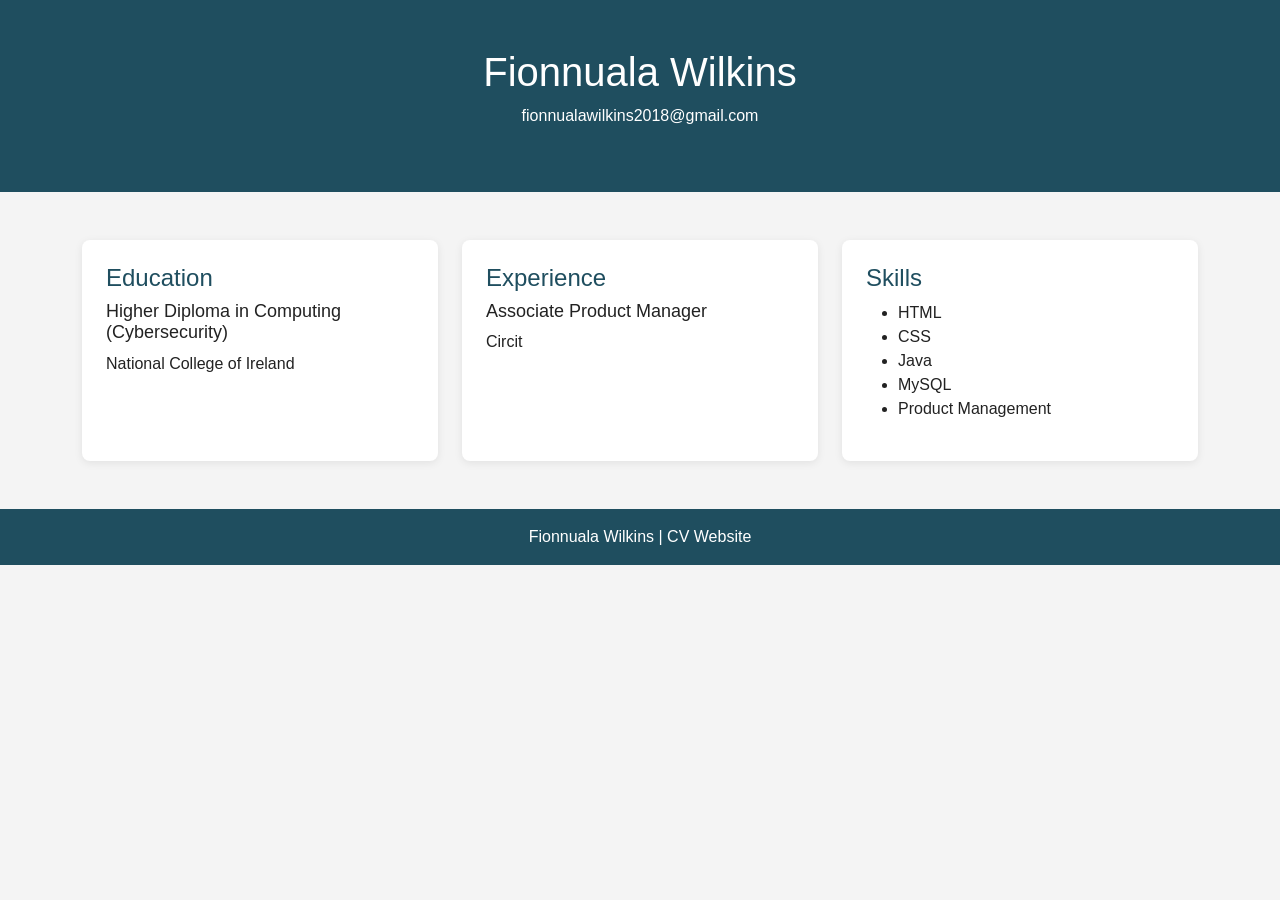
<file: index.html>
<!DOCTYPE html>
<html lang="en">
<head>
    <meta charset="UTF-8">
    <meta name="viewport" content="width=device-width, initial-scale=1.0">
    <title>Fionnuala Wilkins - CV</title>

    <!-- Bootstrap 5 -->
    <link href="https://cdn.jsdelivr.net/npm/bootstrap@5.3.3/dist/css/bootstrap.min.css" rel="stylesheet">

    <!-- Custom styles -->
    <link rel="stylesheet" href="style.css">
</head>
<body>

    <header class="text-center py-5">
        <div class="container">
            <h1>Fionnuala Wilkins</h1>
            <p>fionnualawilkins2018@gmail.com</p>
        </div>
    </header>

    <main class="container my-5">
        <div class="row g-4">

            <!-- Education -->
            <section class="col-12 col-md-6 col-lg-4">
                <div class="cv-card p-4 h-100">
                    <h2>Education</h2>
                    <h3>Higher Diploma in Computing (Cybersecurity)</h3>
                    <p>National College of Ireland</p>
                </div>
            </section>

            <!-- Experience -->
            <section class="col-12 col-md-6 col-lg-4">
                <div class="cv-card p-4 h-100">
                    <h2>Experience</h2>
                    <h3>Associate Product Manager</h3>
                    <p>Circit</p>
                </div>
            </section>

            <!-- Skills -->
            <section class="col-12 col-md-12 col-lg-4">
                <div class="cv-card p-4 h-100">
                    <h2>Skills</h2>
                    <ul>
                        <li>HTML</li>
                        <li>CSS</li>
                        <li>Java</li>
                        <li>MySQL</li>
                        <li>Product Management</li>
                    </ul>
                </div>
            </section>

        </div>
    </main>

    <footer class="text-center py-3">
        <p class="mb-0">Fionnuala Wilkins | CV Website</p>
    </footer>

    <script src="https://cdn.jsdelivr.net/npm/bootstrap@5.3.3/dist/js/bootstrap.bundle.min.js"></script>

</body>
</html>
</file>
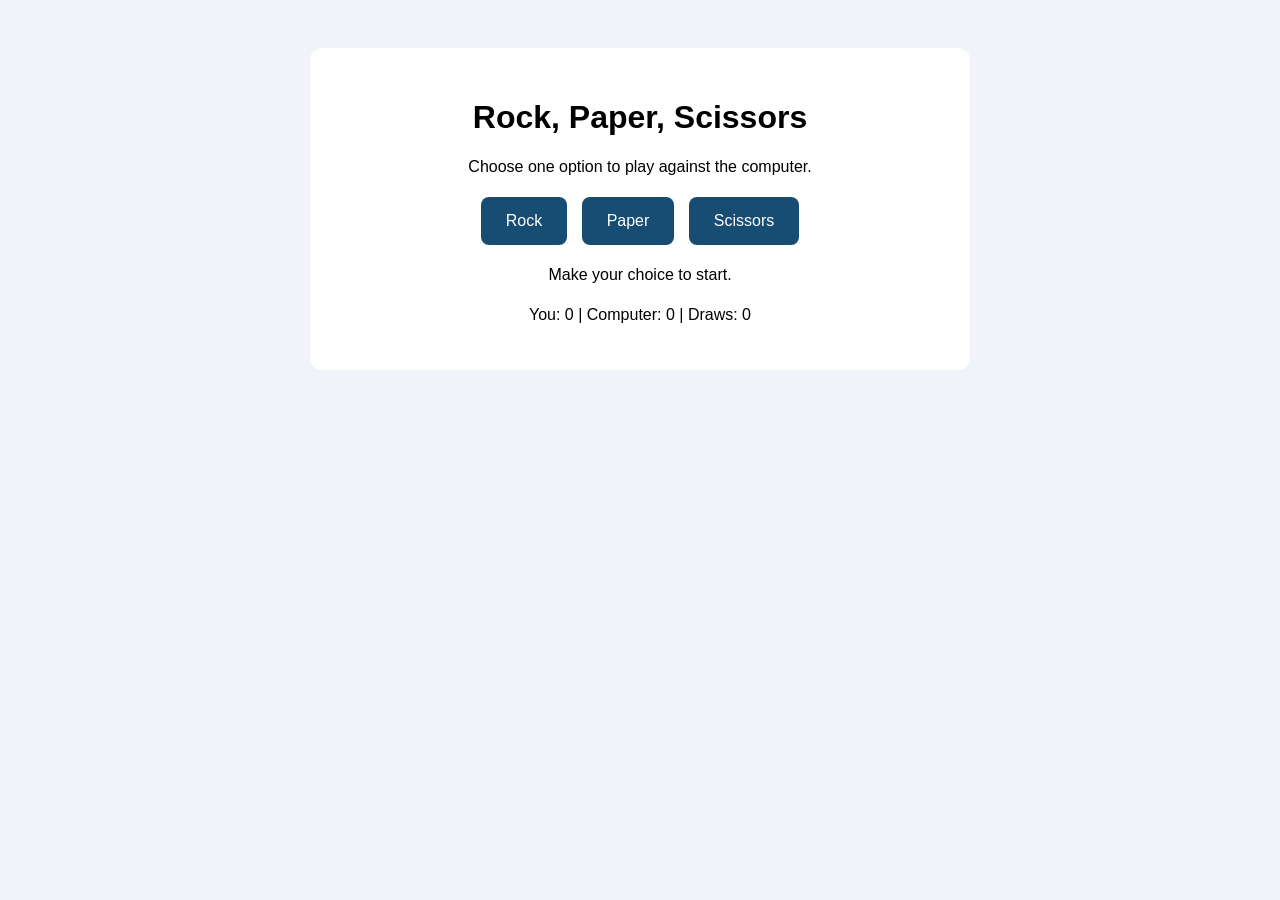
<file: week8-rock-paper-scissors/index.html>
<!DOCTYPE html>
<html lang="en">
<head>
    <meta charset="UTF-8">
    <meta name="viewport" content="width=device-width, initial-scale=1.0">
    <title>Week 8 - Rock Paper Scissors</title>
    <style>
        body {
            font-family: Arial, sans-serif;
            text-align: center;
            background-color: #f0f4f8;
            padding: 40px 15px;
        }

        main {
            background: white;
            max-width: 600px;
            margin: auto;
            padding: 30px;
            border-radius: 12px;
        }

        button {
            background: #174c73;
            color: white;
            border: none;
            padding: 15px 25px;
            margin: 5px;
            border-radius: 8px;
            cursor: pointer;
            font-size: 16px;
        }

        button:hover {
            background: #106b9c;
        }

        #result {
            font-size: 22px;
            font-weight: bold;
        }
    </style>
</head>
<body>

    <main>
        <h1>Rock, Paper, Scissors</h1>
        <p>Choose one option to play against the computer.</p>

        <button id="rock">Rock</button>
        <button id="paper">Paper</button>
        <button id="scissors">Scissors</button>

        <p id="choices">Make your choice to start.</p>
        <p id="result"></p>
        <p id="score">You: 0 | Computer: 0 | Draws: 0</p>
    </main>

    <script>
        let playerScore = 0;
        let computerScore = 0;
        let draws = 0;

        function playGame(playerChoice) {

            // Generate a random computer choice
            const options = ["rock", "paper", "scissors"];
            const randomNumber = Math.floor(Math.random() * 3);
            const computerChoice = options[randomNumber];

            let result;

            // Check for a draw
            if (playerChoice === computerChoice) {
                result = "It's a draw!";
                draws++;
            }

            // Check whether the player wins
            else if (
                (playerChoice === "rock" && computerChoice === "scissors") ||
                (playerChoice === "paper" && computerChoice === "rock") ||
                (playerChoice === "scissors" && computerChoice === "paper")
            ) {
                result = "You win!";
                playerScore++;
            }

            // Otherwise the computer wins
            else {
                result = "Computer wins!";
                computerScore++;
            }

            // Display the choices and result
            document.getElementById("choices").textContent =
                "You chose " + playerChoice +
                ". The computer chose " + computerChoice + ".";

            document.getElementById("result").textContent = result;

            document.getElementById("score").textContent =
                "You: " + playerScore +
                " | Computer: " + computerScore +
                " | Draws: " + draws;
        }

        // Handle button clicks
        document.getElementById("rock").addEventListener("click", function() {
            playGame("rock");
        });

        document.getElementById("paper").addEventListener("click", function() {
            playGame("paper");
        });

        document.getElementById("scissors").addEventListener("click", function() {
            playGame("scissors");
        });
    </script>

</body>
</html>
</file>
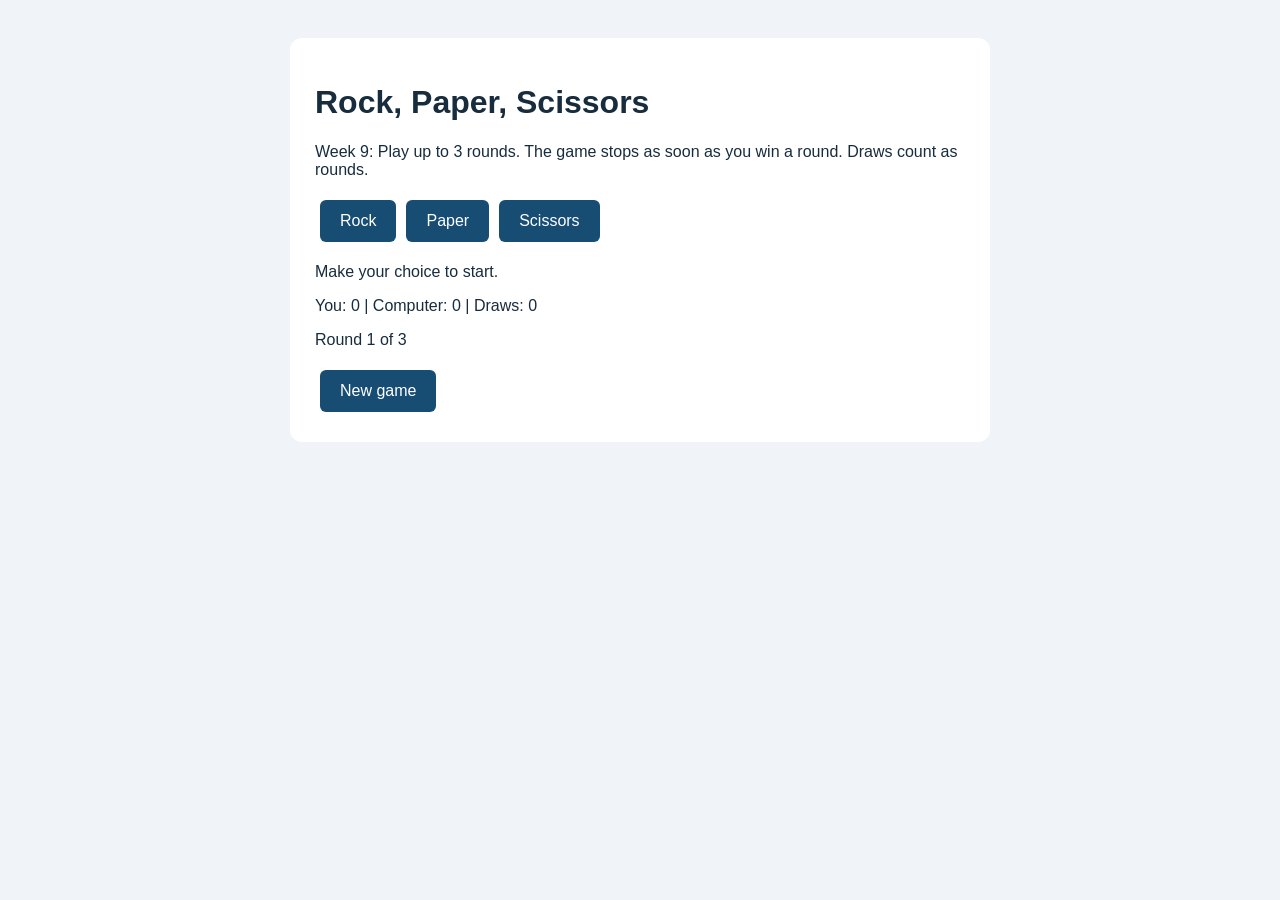
<file: week9-rock-paper-scissors/index.html>
<!DOCTYPE html>
<html lang="en"><head><meta charset="UTF-8"><meta name="viewport" content="width=device-width, initial-scale=1.0"><title>Week 9 - Rock Paper Scissors</title><style>body{font-family:Arial,sans-serif;background:#f0f4f8;color:#172c3d;padding:30px 15px}main{background:white;max-width:650px;margin:auto;padding:25px;border-radius:12px}button{background:#174c73;color:white;padding:12px 20px;margin:5px;border:0;border-radius:6px;font-size:16px;cursor:pointer}button:disabled{opacity:.5;cursor:default}input{padding:8px;font-size:16px;max-width:90px}label{display:block;margin:15px 0}table{width:100%;border-collapse:collapse}th,td{text-align:left;padding:10px;border-bottom:1px solid #ccc}</style></head>
<body><main><h1>Rock, Paper, Scissors</h1><p>Week 9: Play up to 3 rounds. The game stops as soon as you win a round. Draws count as rounds.</p>
<button id="rock" onclick="playGame('rock')">Rock</button><button id="paper" onclick="playGame('paper')">Paper</button><button id="scissors" onclick="playGame('scissors')">Scissors</button>
<div aria-live="polite"><p id="choices">Make your choice to start.</p><p id="result"></p><p id="score">You: 0 | Computer: 0 | Draws: 0</p><p id="status">Round 1 of 3</p></div><ol id="history"></ol><button onclick="resetGame()">New game</button>
</main><script>
let playerScore = 0;
let computerScore = 0;
let draws = 0;
let rounds = 0;
let gameOver = false;
const options = ["rock", "paper", "scissors"];

function playGame(playerChoice) {
    if (gameOver) { return; }
    // Generate a fresh independent choice every round. Repeats are possible.
    const randomNumber = Math.floor(Math.random() * 3);
    const computerChoice = options[randomNumber];
    rounds++;
    let result;
    if (playerChoice === computerChoice) {
        result = "It's a draw!";
        draws++;
    } else if (
        (playerChoice === "rock" && computerChoice === "scissors") ||
        (playerChoice === "paper" && computerChoice === "rock") ||
        (playerChoice === "scissors" && computerChoice === "paper")
    ) {
        result = "You win!";
        playerScore++;
        gameOver = true;
    } else {
        result = "Computer wins!";
        computerScore++;
    }
    document.getElementById("choices").textContent = "You chose " + playerChoice + ". The computer chose " + computerChoice + ".";
    document.getElementById("result").textContent = result;
    document.getElementById("score").textContent = "You: " + playerScore + " | Computer: " + computerScore + " | Draws: " + draws;
    const entry = document.createElement("li");
    entry.textContent = "Round " + rounds + ": You chose " + playerChoice + ", computer chose " + computerChoice + ". " + result;
    document.getElementById("history").appendChild(entry);
    if (rounds === 3) { gameOver = true; }
    if (gameOver) {
        document.getElementById("status").textContent = "Game over after " + rounds + " round(s).";
        // A loop disables all three choice buttons.
        for (let i = 0; i < options.length; i++) {
            document.getElementById(options[i]).disabled = true;
        }
    } else {
        document.getElementById("status").textContent = "Round " + (rounds + 1) + " of 3";
    }
}
function resetGame() {
    playerScore = 0; computerScore = 0; draws = 0; rounds = 0; gameOver = false;
    for (let i = 0; i < options.length; i++) {
        document.getElementById(options[i]).disabled = false;
    }
    document.getElementById("choices").textContent = "Make your choice to start.";
    document.getElementById("result").textContent = "";
    document.getElementById("score").textContent = "You: 0 | Computer: 0 | Draws: 0";
    document.getElementById("status").textContent = "Round 1 of 3";
    document.getElementById("history").textContent = "";
}
</script></body></html>
</file>
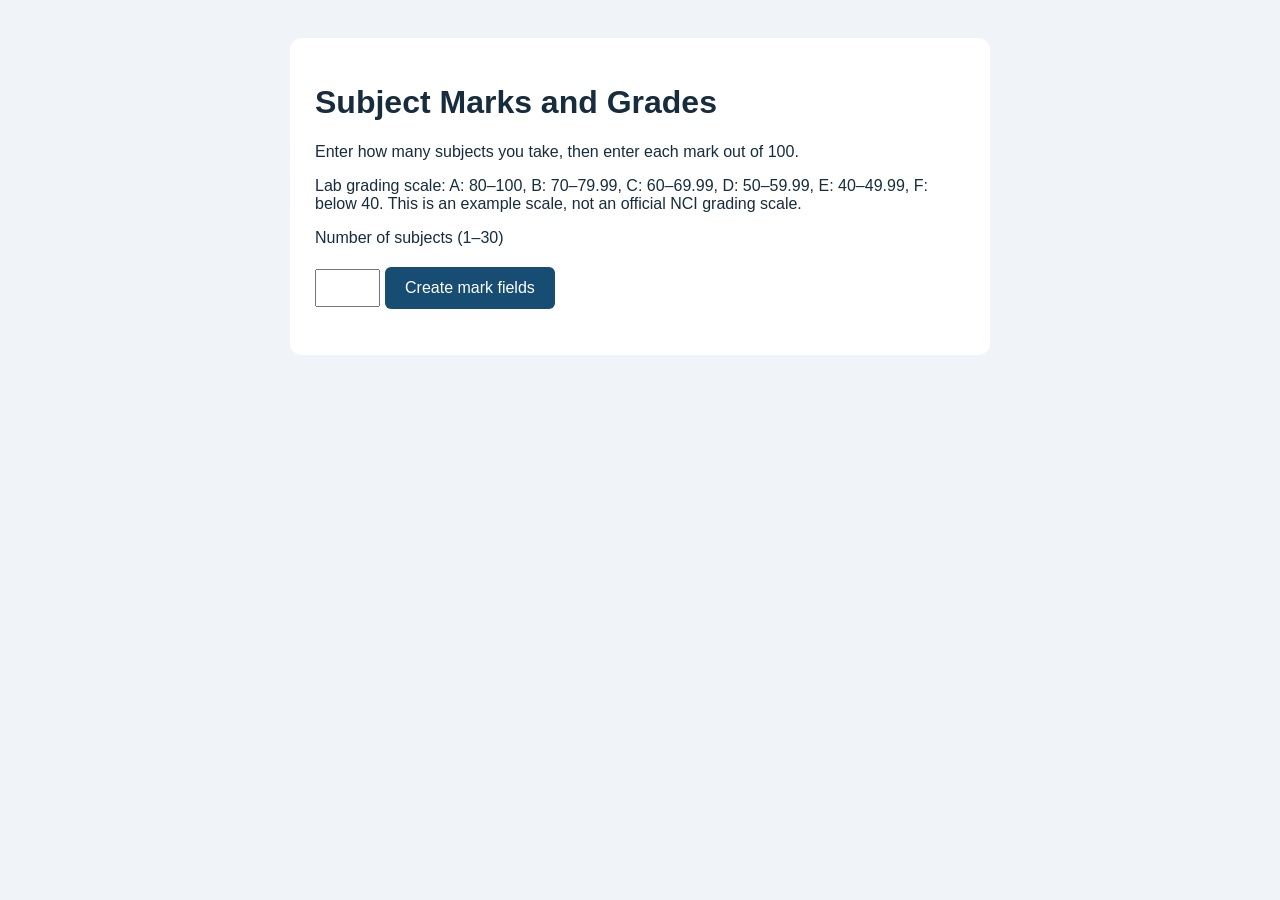
<file: week9-subject-grades/index.html>
<!DOCTYPE html>
<html lang="en"><head><meta charset="UTF-8"><meta name="viewport" content="width=device-width, initial-scale=1.0"><title>Week 9 - Subject Marks and Grades</title><style>body{font-family:Arial,sans-serif;background:#f0f4f8;color:#172c3d;padding:30px 15px}main{background:white;max-width:650px;margin:auto;padding:25px;border-radius:12px}button{background:#174c73;color:white;padding:12px 20px;margin:5px;border:0;border-radius:6px;font-size:16px;cursor:pointer}button:disabled{opacity:.5;cursor:default}input{padding:8px;font-size:16px;max-width:90px}label{display:block;margin:15px 0}table{width:100%;border-collapse:collapse}th,td{text-align:left;padding:10px;border-bottom:1px solid #ccc}</style></head>
<body><main><h1>Subject Marks and Grades</h1><p>Enter how many subjects you take, then enter each mark out of 100.</p><p>Lab grading scale: A: 80–100, B: 70–79.99, C: 60–69.99, D: 50–59.99, E: 40–49.99, F: below 40. This is an example scale, not an official NCI grading scale.</p>
<form onsubmit="createSubjects(); return false;"><label for="count">Number of subjects (1–30)</label><input id="count" type="number" min="1" max="30" step="1" required><button>Create mark fields</button></form>
<form id="marksForm" hidden onsubmit="showResults(); return false;"><div id="fields"></div><button>Show results</button></form>
<p id="error" role="alert"></p><section id="results" aria-live="polite"></section></main>
<script>
let numberOfSubjects = 0;
function getGrade(mark) {
    if (mark >= 80) { return "A"; }
    else if (mark >= 70) { return "B"; }
    else if (mark >= 60) { return "C"; }
    else if (mark >= 50) { return "D"; }
    else if (mark >= 40) { return "E"; }
    else { return "F"; }
}
function createSubjects() {
    const value = document.getElementById("count").value;
    const count = Number(value);
    if (value.trim() === "" || !Number.isInteger(count) || count < 1 || count > 30) {
        document.getElementById("error").textContent = "Enter a whole number from 1 to 30.";
        return;
    }
    numberOfSubjects = count;
    document.getElementById("error").textContent = "";
    document.getElementById("results").textContent = "";
    document.getElementById("fields").textContent = "";
    // Create one labelled mark field for each subject.
    for (let i = 1; i <= numberOfSubjects; i++) {
        const label = document.createElement("label");
        label.htmlFor = "mark" + i;
        label.textContent = "Subject " + i + " mark: ";
        const input = document.createElement("input");
        input.id = "mark" + i;
        input.type = "number"; input.min = "0"; input.max = "100";
        input.step = "any"; input.required = true;
        label.appendChild(input);
        document.getElementById("fields").appendChild(label);
    }
    document.getElementById("marksForm").hidden = false;
}
function showResults() {
    let total = 0;
    let rows = "";
    document.getElementById("results").textContent = "";
    for (let i = 1; i <= numberOfSubjects; i++) {
        const value = document.getElementById("mark" + i).value;
        const mark = Number(value);
        if (value.trim() === "" || !Number.isFinite(mark) || mark < 0 || mark > 100) {
            document.getElementById("error").textContent = "Enter a mark from 0 to 100 for subject " + i + ".";
            return;
        }
        total = total + mark;
        rows = rows + "<tr><td>Subject " + i + "</td><td>" + mark + "%</td><td>" + getGrade(mark) + "</td></tr>";
    }
    document.getElementById("error").textContent = "";
    const average = total / numberOfSubjects;
    document.getElementById("results").innerHTML = "<h2>Your results</h2><table><caption>Marks and grades for each subject</caption><thead><tr><th scope='col'>Subject</th><th scope='col'>Mark</th><th scope='col'>Grade</th></tr></thead><tbody>" + rows + "</tbody></table><p>Average: " + average.toFixed(2) + "% — Grade " + getGrade(average) + "</p>";
}
</script></body></html>
</file>
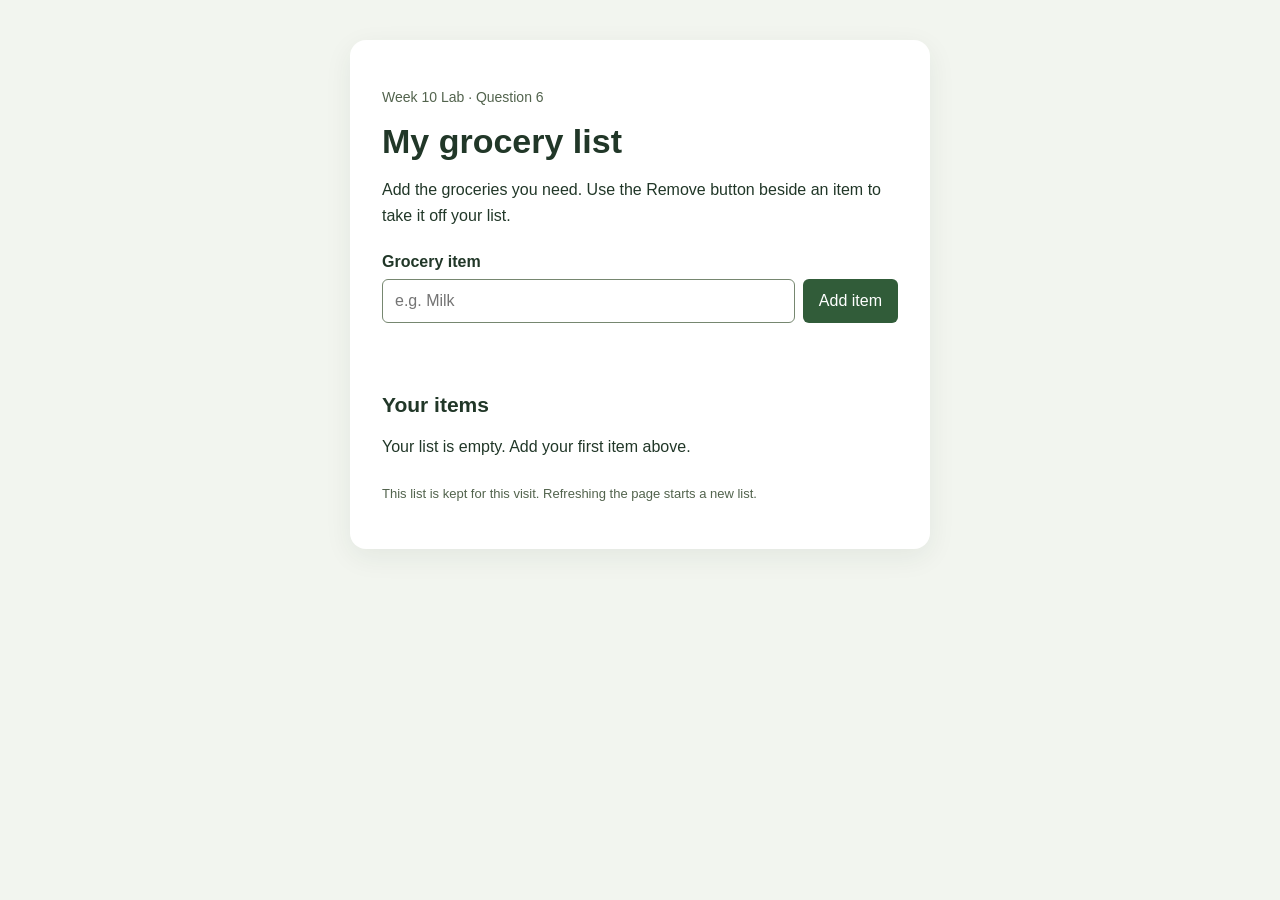
<file: Week10-Grocery-List/week10-grocery-list/index.html>
<!DOCTYPE html>
<html lang="en">
<head>
    <meta charset="UTF-8">
    <meta name="viewport" content="width=device-width, initial-scale=1.0">
    <title>Grocery List | Week 10 Lab</title>
    <style>
        * { box-sizing: border-box; }
        body { margin: 0; padding: 40px 16px; font-family: Arial, sans-serif; background: #f2f5ef; color: #213728; }
        main { max-width: 580px; margin: auto; padding: 32px; background: white; border-radius: 16px; box-shadow: 0 8px 28px #21372812; }
        .week { color: #52634d; font-size: 14px; }
        h1 { margin: 12px 0; font-size: 34px; }
        p { line-height: 1.6; }
        label { display: block; margin: 24px 0 8px; font-weight: bold; }
        .entry { display: flex; gap: 8px; }
        input { min-width: 0; flex: 1; padding: 12px; border: 1px solid #768770; border-radius: 6px; font: inherit; }
        button { padding: 12px 16px; border: 0; border-radius: 6px; background: #315c39; color: white; font: inherit; cursor: pointer; }
        button:hover { background: #24462b; }
        button:focus-visible, input:focus-visible { outline: 3px solid #a66a00; outline-offset: 3px; }
        h2 { margin-top: 28px; font-size: 21px; }
        ul { padding-left: 24px; list-style-type: disc; }
        li { padding: 10px 0; border-bottom: 1px solid #e1e7dc; overflow-wrap: anywhere; }
        li button { margin-left: 12px; padding: 7px 10px; background: #f0e7e3; color: #6b3022; font-size: 14px; }
        li button:hover { background: #e2d1c9; }
        #message { min-height: 26px; color: #52634d; }
        .note { margin-top: 24px; font-size: 13px; color: #52634d; }
        @media (max-width: 400px) { main { padding: 22px; } .entry { flex-direction: column; } }
    </style>
</head>
<body>
    <main>
        <p class="week">Week 10 Lab · Question 6</p>
        <h1>My grocery list</h1>
        <p>Add the groceries you need. Use the Remove button beside an item to take it off your list.</p>
        <form id="groceryForm">
            <label for="itemInput">Grocery item</label>
            <div class="entry">
                <input id="itemInput" type="text" placeholder="e.g. Milk" maxlength="80" autocomplete="off" aria-describedby="message">
                <button type="submit">Add item</button>
            </div>
        </form>
        <p id="message" role="status" aria-live="polite"></p>
        <h2>Your items</h2>
        <p id="emptyMessage">Your list is empty. Add your first item above.</p>
        <ul id="groceryList" aria-label="Grocery items"></ul>
        <p class="note">This list is kept for this visit. Refreshing the page starts a new list.</p>
    </main>
    <script>
        // Store the grocery items in an array.
        var groceries = [];
        var form = document.getElementById("groceryForm");
        var itemInput = document.getElementById("itemInput");
        var groceryList = document.getElementById("groceryList");
        var message = document.getElementById("message");
        var emptyMessage = document.getElementById("emptyMessage");

        // Rebuild the unordered list from the current array.
        function displayGroceries() {
            groceryList.innerHTML = "";
            emptyMessage.hidden = groceries.length > 0;

            for (let i = 0; i < groceries.length; i++) {
                var listItem = document.createElement("li");
                var itemName = document.createElement("span");
                // textContent displays user input as text, including HTML symbols.
                itemName.textContent = groceries[i];
                var removeButton = document.createElement("button");
                removeButton.type = "button";
                removeButton.textContent = "Remove";
                removeButton.setAttribute("aria-label", "Remove " + groceries[i]);

                // let gives each click handler the correct array index.
                removeButton.addEventListener("click", function () {
                    var removedItem = groceries[i];
                    // Remove one item at index i. pop() would only remove the last item.
                    groceries.splice(i, 1);
                    displayGroceries();
                    message.textContent = removedItem + " removed.";
                    itemInput.focus();
                });

                listItem.appendChild(itemName);
                listItem.appendChild(removeButton);
                groceryList.appendChild(listItem);
            }
        }

        // Submitting works with either the Add item button or the Enter key.
        form.addEventListener("submit", function (event) {
            event.preventDefault();
            var newItem = itemInput.value.trim();
            if (newItem === "") {
                message.textContent = "Please enter a grocery item.";
                itemInput.focus();
                return;
            }

            // push() adds the new item to the end of the array.
            groceries.push(newItem);
            displayGroceries();
            message.textContent = newItem + " added.";
            itemInput.value = "";
            itemInput.focus();
        });

        displayGroceries();
    </script>
</body>
</html>
</file>
<file: style.css>
body {
    font-family: Arial, sans-serif;
    background-color: #f4f4f4;
    color: #222;
}

header {
    background-color: #1f4e5f;
    color: white;
}

.cv-card {
    background-color: white;
    border-radius: 8px;
    box-shadow: 0 2px 8px rgba(0, 0, 0, 0.08);
}

h2 {
    color: #1f4e5f;
    font-size: 24px;
}

h3 {
    font-size: 18px;
}

footer {
    background-color: #1f4e5f;
    color: white;
}
</file>
